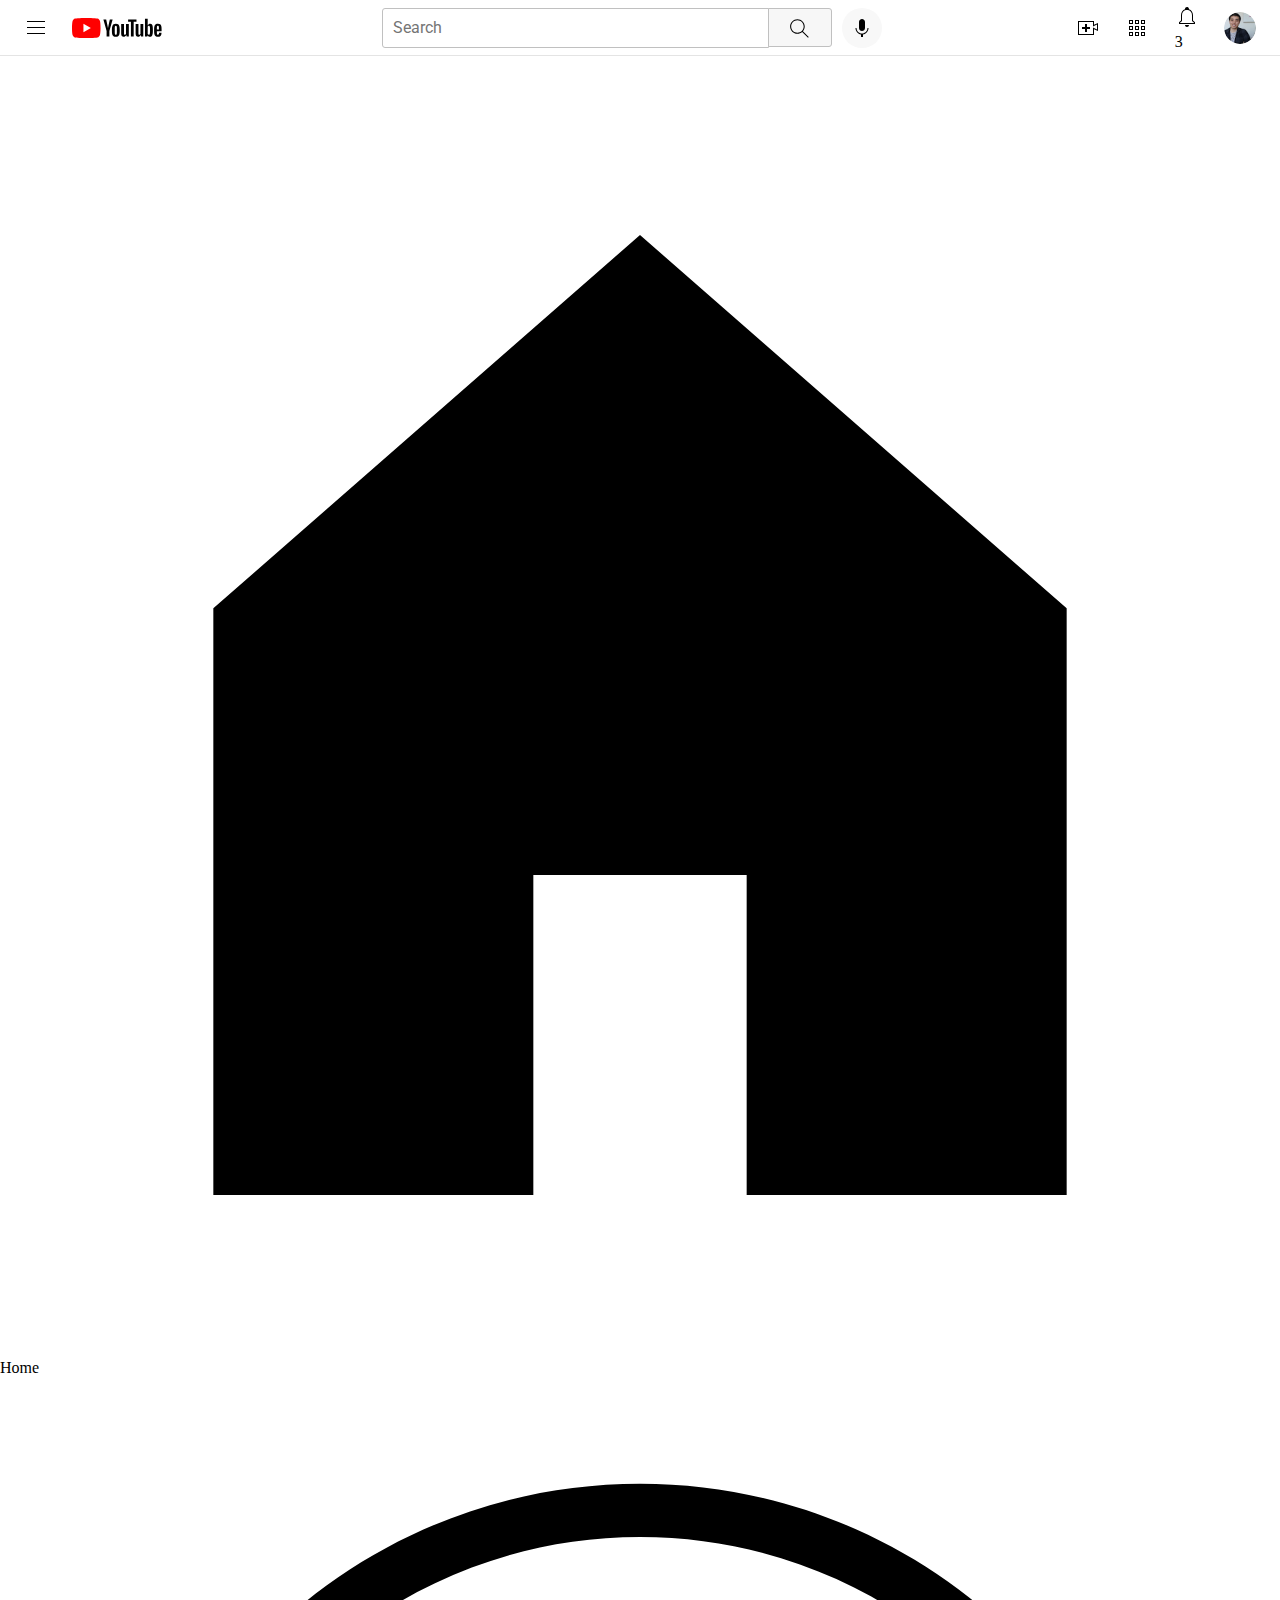
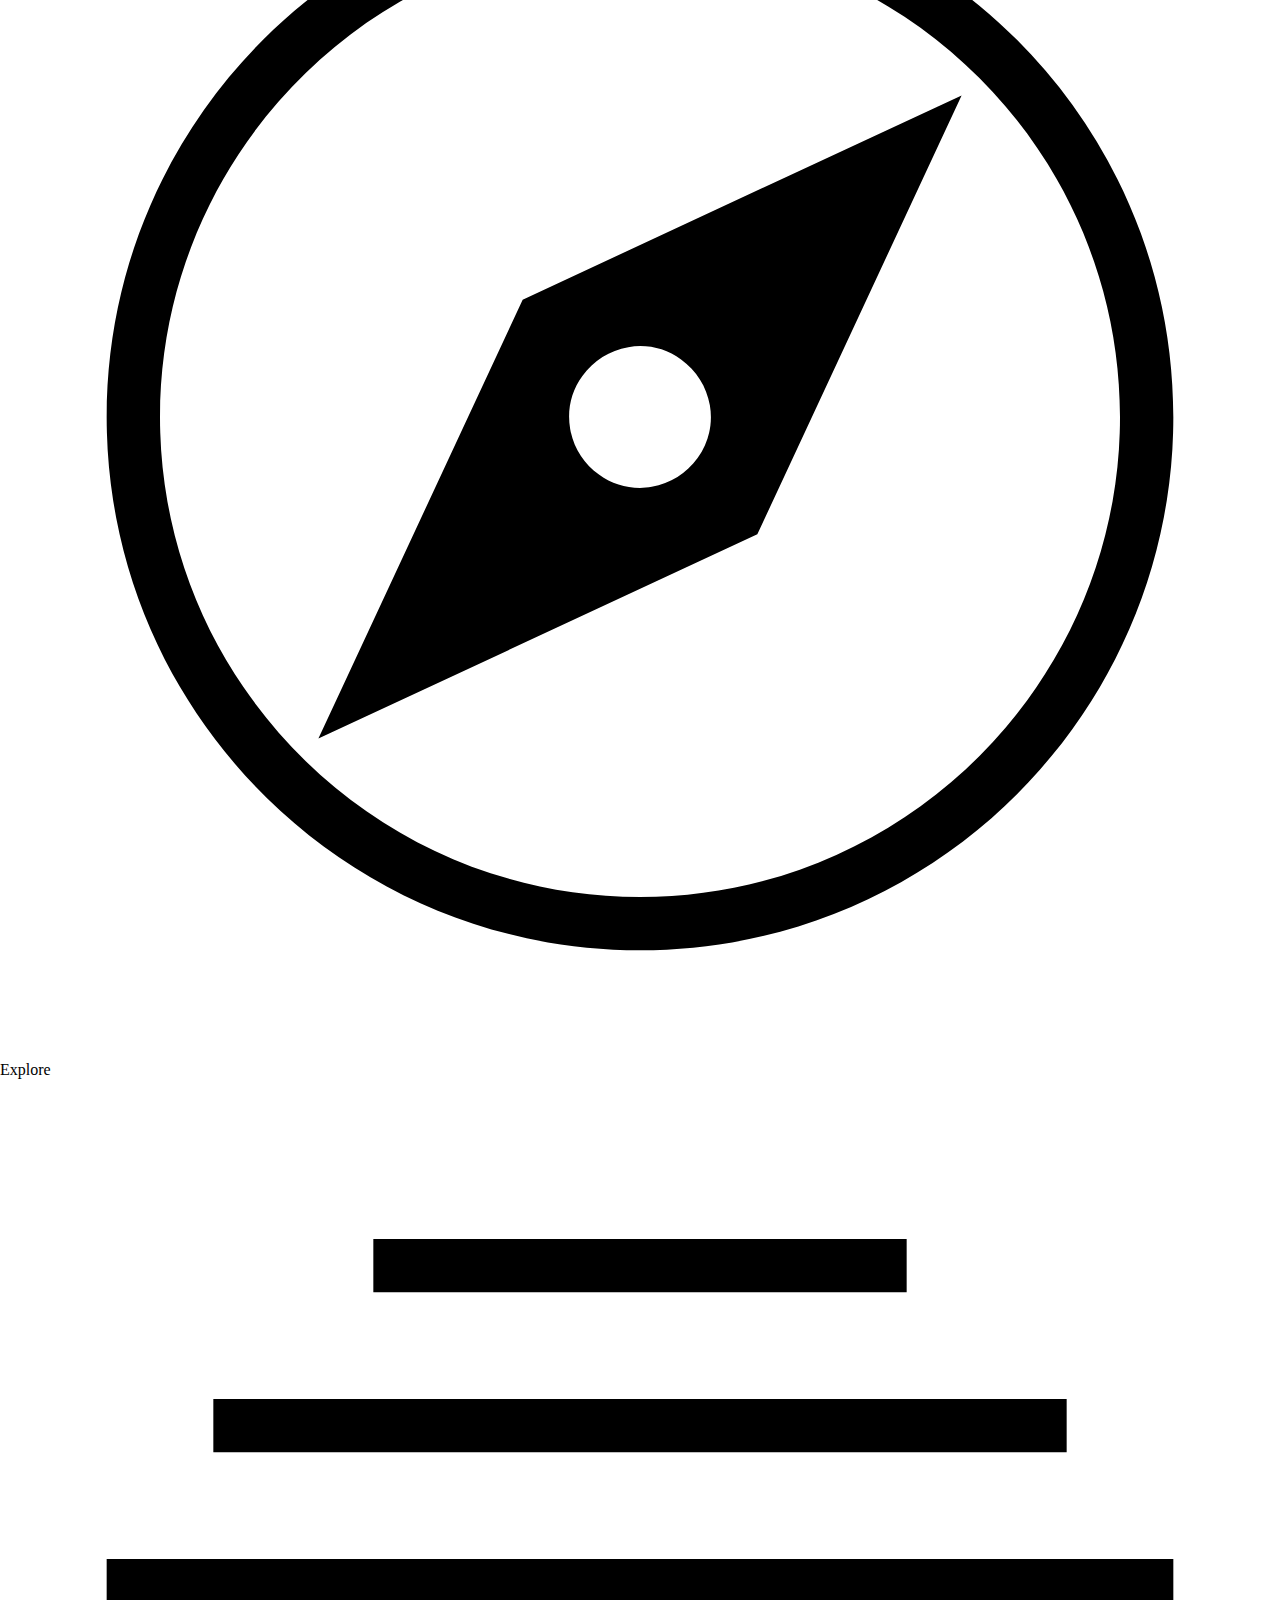
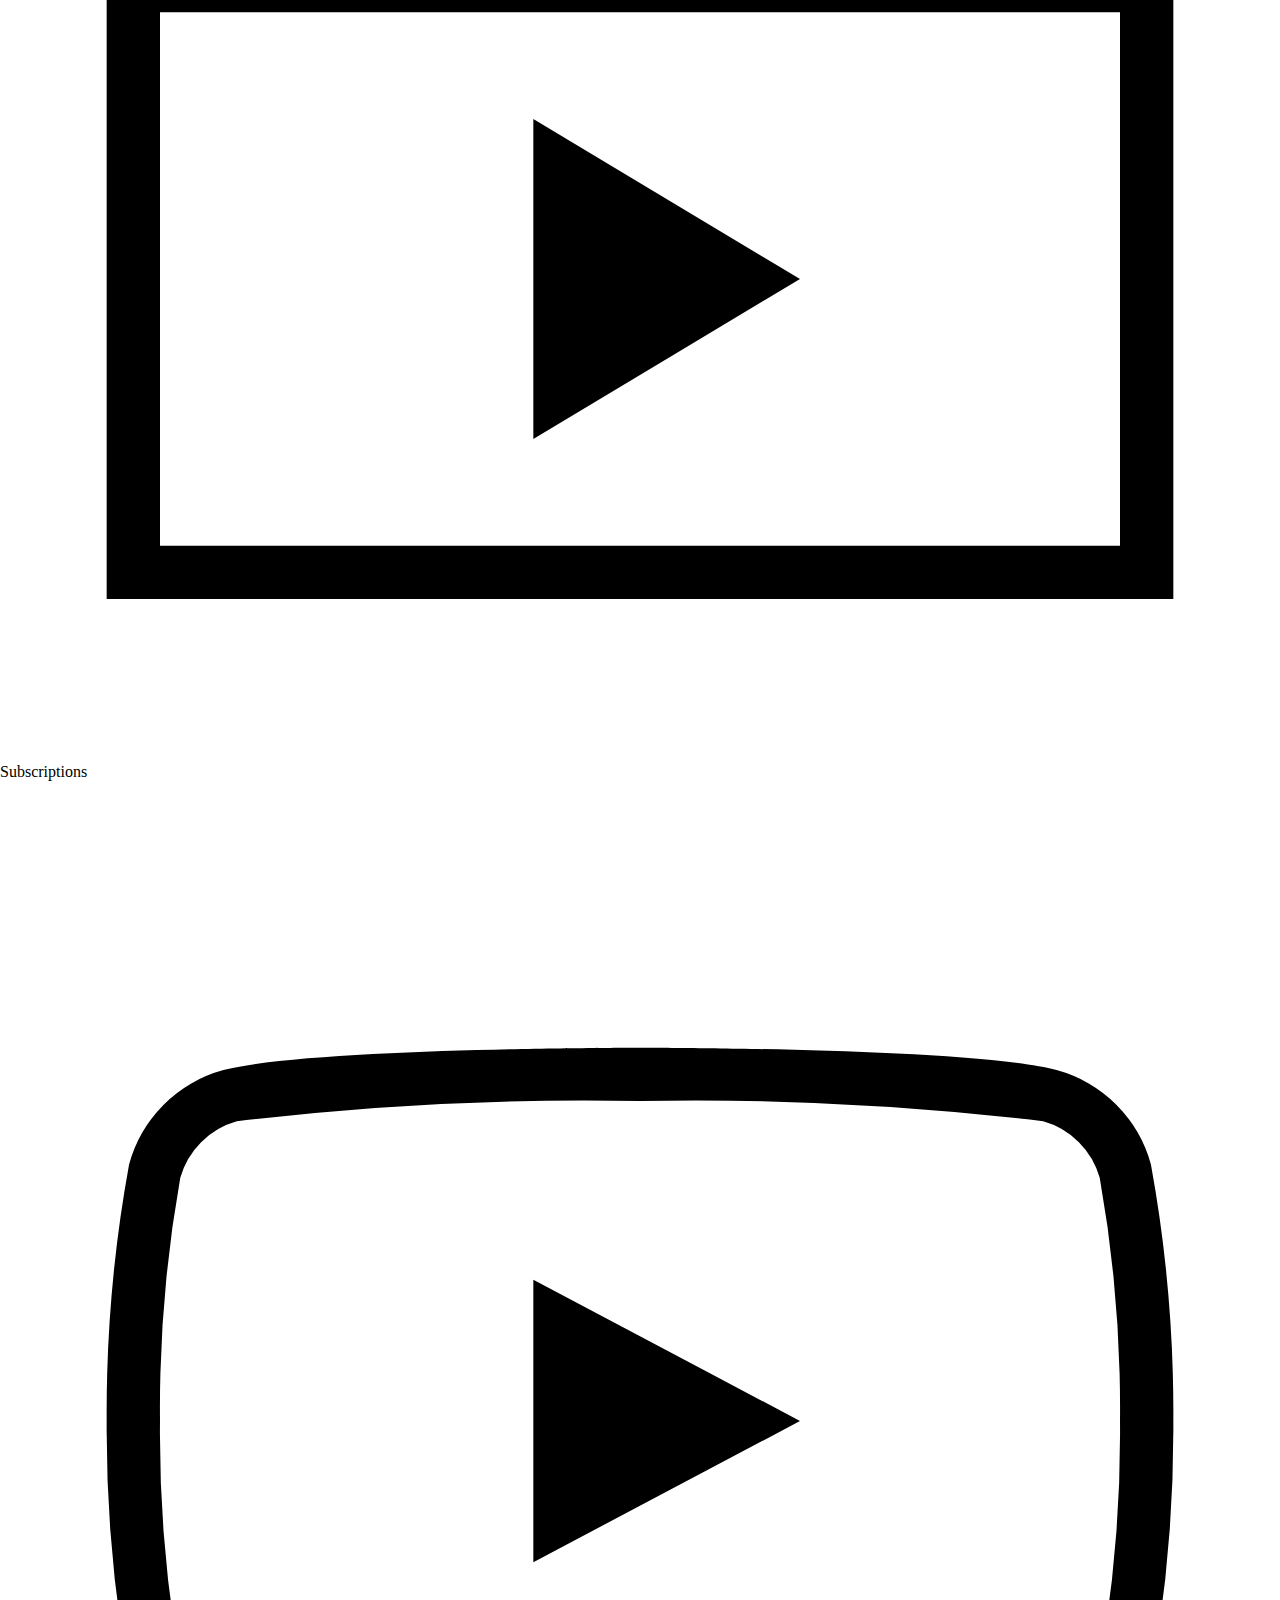
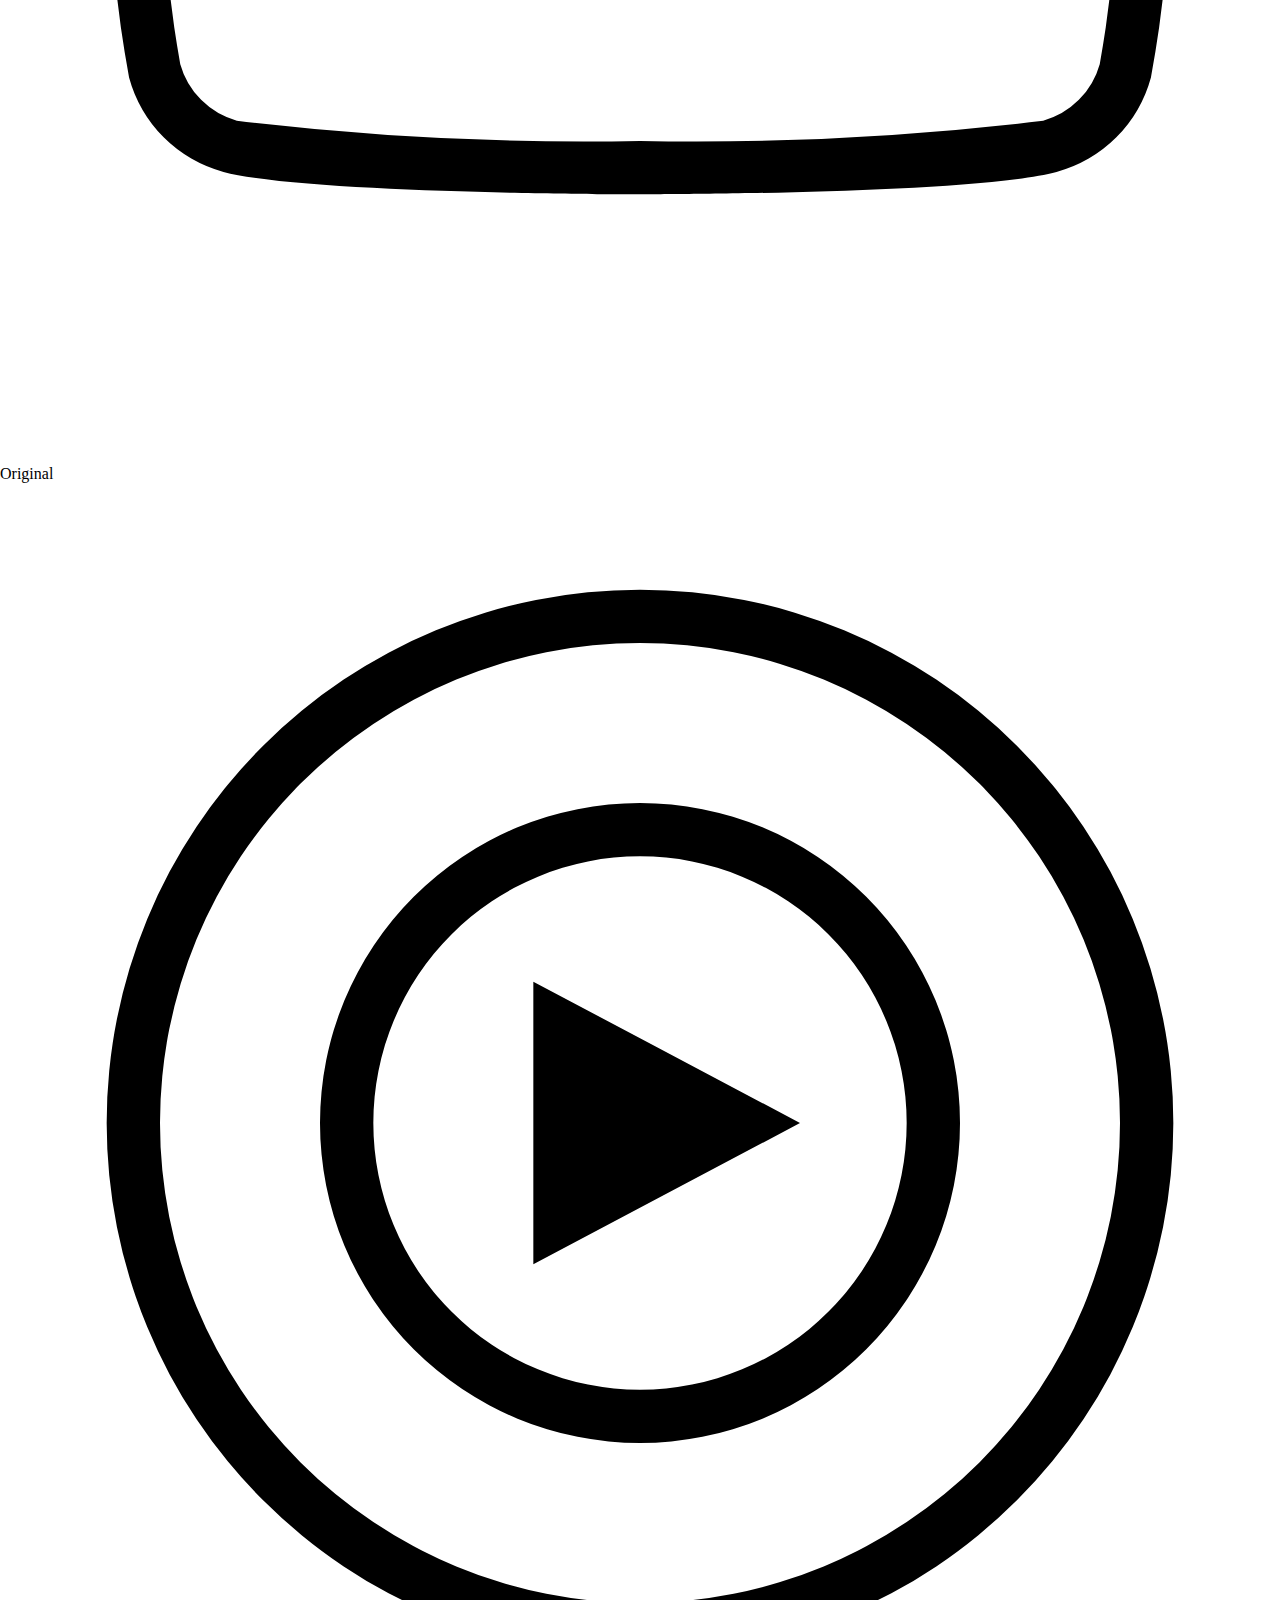
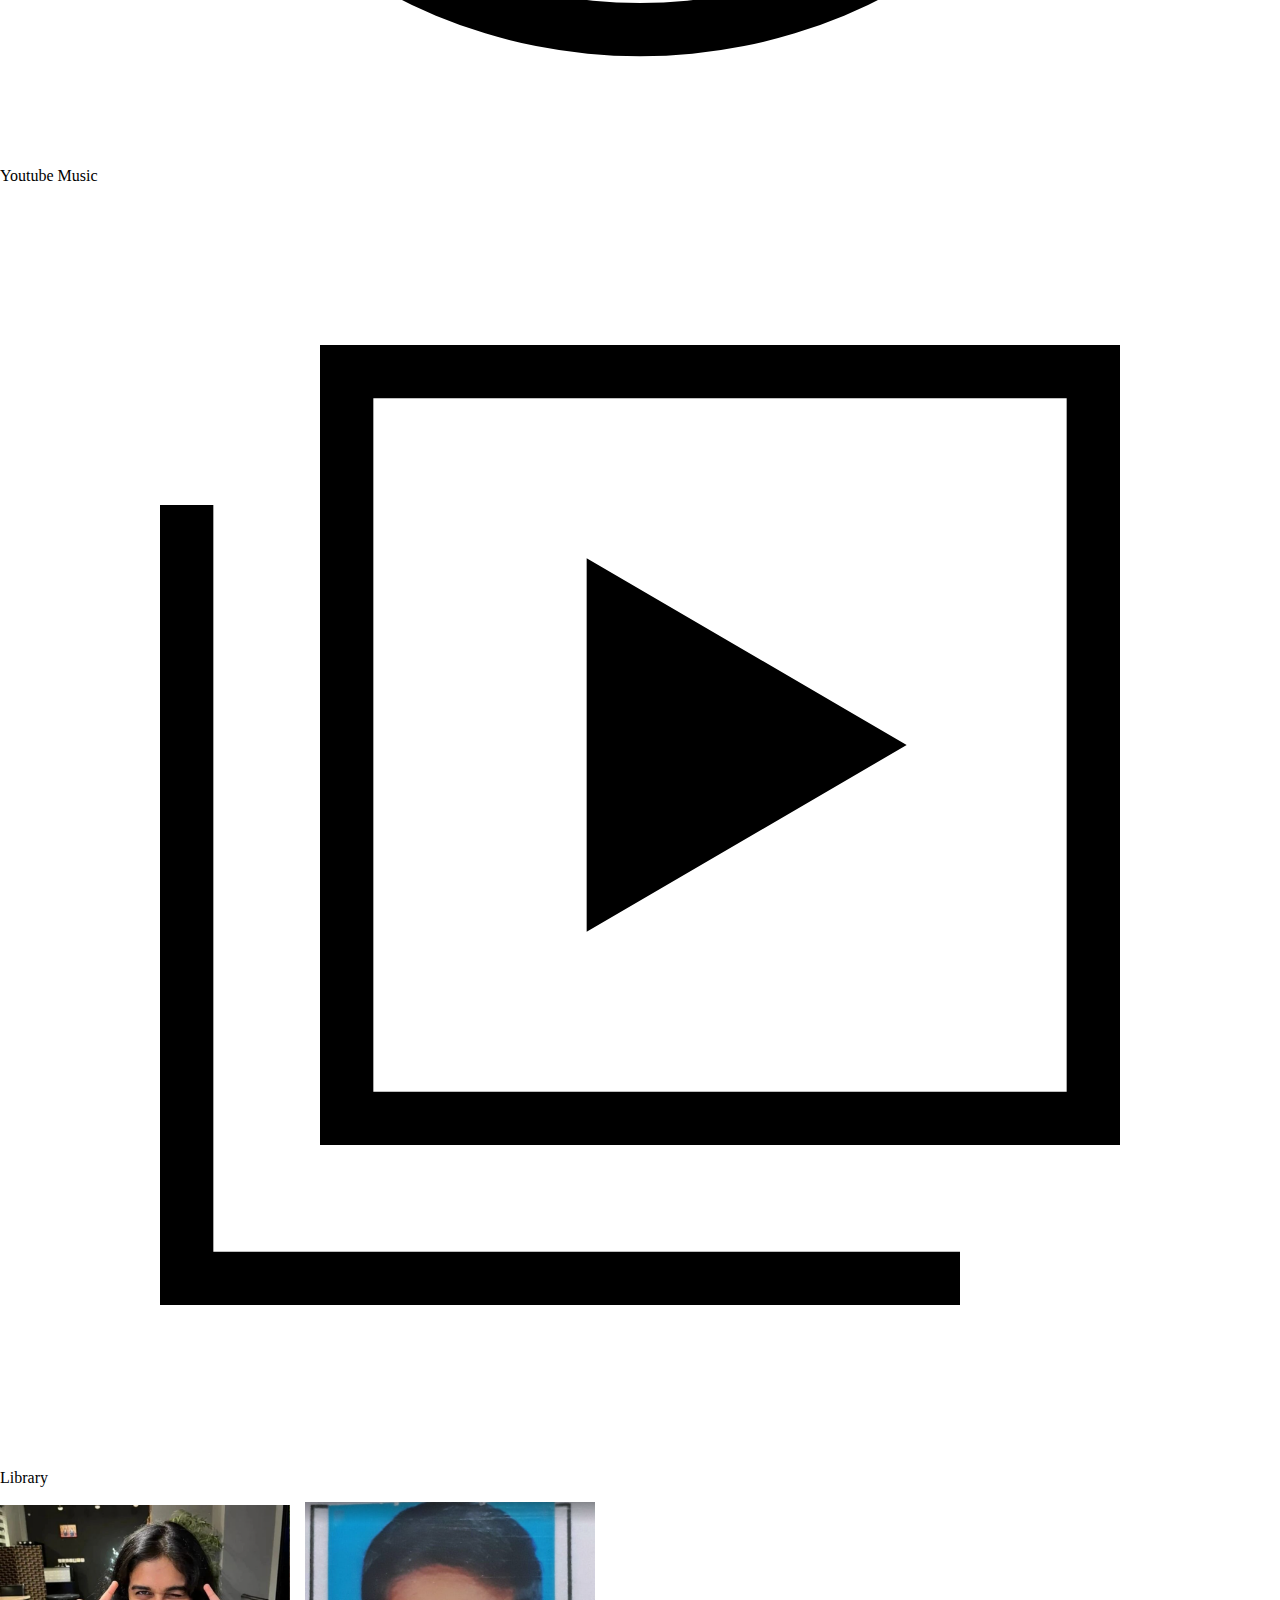
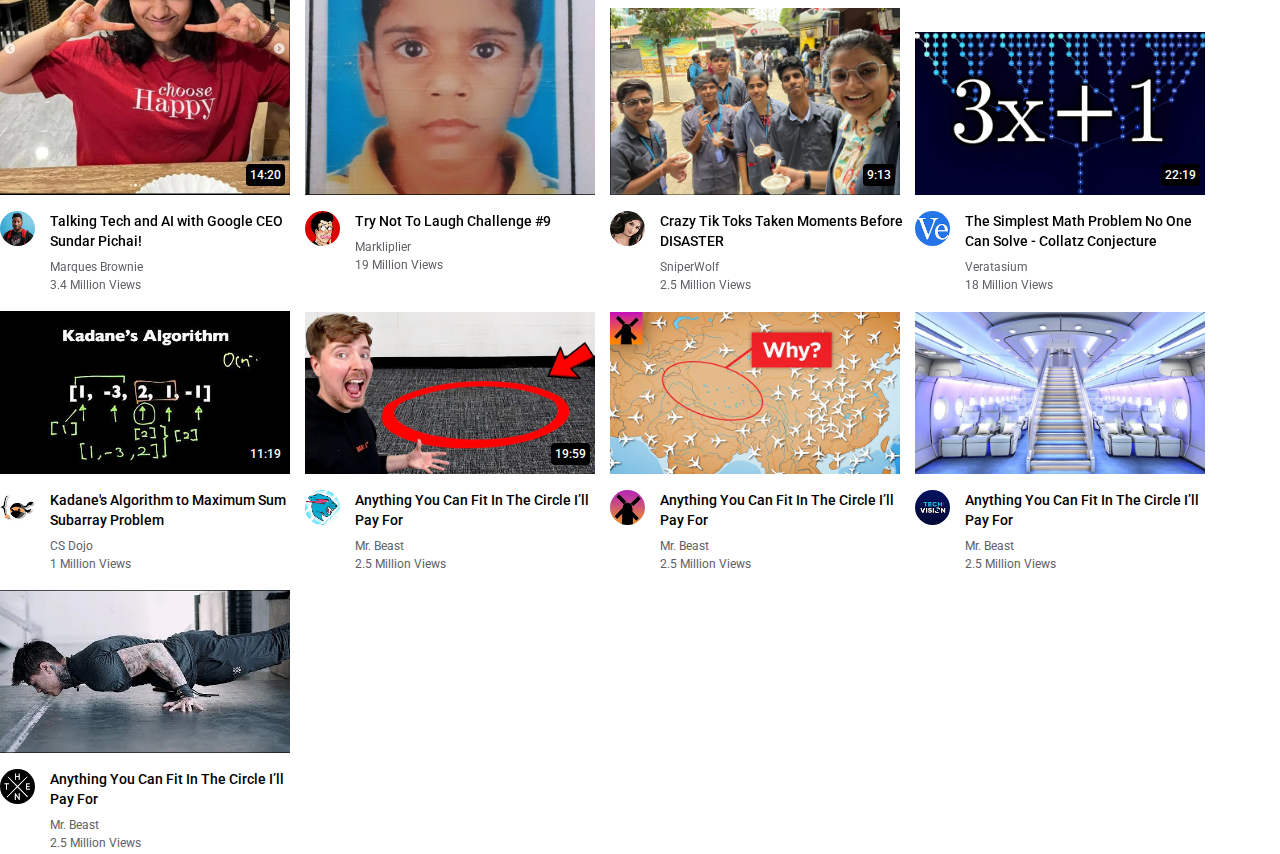
<file: index.html>
<!DOCTYPE html>
<html lang="en">

<head>

    <title>Youtube</title>

    <link rel="preconnect" href="https://fonts.googleapis.com">
    <link rel="preconnect" href="https://fonts.gstatic.com" crossorigin>
    <link href="https://fonts.googleapis.com/css2?family=Roboto:wght@400;500;700&display=swap" rel="stylesheet">

    <link rel="stylesheet" href="Youtube/styles/general.css">
    <link rel="stylesheet" href="Youtube/styles/header.css">
    <link rel="stylesheet" href="Youtube/styles/video.css">
</head>

<body>
    <div class="header">
        <div class="left-section">
            <img class="hamburger-menu" src="Youtube/images/hamburger-menu.svg">
            <img class="youtube-logo" src="Youtube/images/youtube-logo.svg">
        </div>
        
        <div class="middle-section">
            <input class="search-bar" type="text" placeholder="Search">
            <button class="search-button" ><img class="image-search" src="Youtube/images/search.svg">
            </button>
            <button class="voice-button"><img class ="voice-search"src="Youtube/images/voice-search-icon.svg">
            </button>
        </div>
        
        <div class="right-section">
            <img class="upload" src="Youtube/images/upload.svg" alt="">
            <img class="youtube-apps" src="Youtube/images/youtube-apps.svg" alt="">
            <div class="notification-div">
                <img class="notifications"src="Youtube/images/notifications.svg" alt="">
                <div class="notification-badge">3</div>

            </div>
            
            <img class="channel-pfp"src="Youtube/images/my-channel.jpeg" alt="">
        </div>
    </div>

        <div class="sidebar">
            <div class="home">
                <img class="home-image" src="Youtube/images/home.svg" alt="">
                <div>Home</div>
            </div>
            <div class="home">
                <img class="home-image" src="Youtube/images/explore.svg" alt="">
                <div>Explore</div>
            </div>
            <div class="home">
                <img class="home-image" src="Youtube/images/subscriptions.svg" alt="">
                <div>Subscriptions</div>
            </div>
            <div class="home">
                <img class="home-image" src="Youtube/images/originals.svg" alt="">
                <div>Original</div>
            </div>
            <div class="home">
                <img class="home-image" src="Youtube/images/youtube-music.svg" alt="">
                <div>Youtube Music</div>
            </div>
            <div class="home">
                <img class="home-image" src="Youtube/images/library.svg" alt="">
                <div>Library</div>
            </div>
        </div>

    <div class="layout">
        <div class="video_1">
            <div>
                <img class="thumbnail1" src="Youtube/images/eeee.png">
                <div class="video-time">14:20</div>
            </div>
            <div class="video-info-grid">
                <div class="channel_photo"><img class="profile_picture" src="Youtube/images/gunda.jpeg"></div>
                <div class="video_writeup">
                    <p class="video_title">Talking Tech and AI with Google CEO Sundar Pichai!</p>
                <p class="video_author">Marques Brownie</p>
                <p class="video_author">3.4 Million Views</p>
                </div>  
            </div>
        </div>
    

        <div class="video_1">
            <div>
                <img class="thumbnail1" src="Youtube/images/Screenshot 2023-10-11 193411.png">
            </div>
            <div class="video-info-grid">
                <div class="channel_photo"><img class="profile_picture" src="Youtube/images/channel-2.jpeg"></div>
                <div class="video_writeup">
                    <p class="video_title">
                        Try Not To Laugh Challenge #9</p>
                <p class="video_author">Markliplier</p>
                <p class="video_author">19 Million Views</p>
                </div>  
            </div>

        </div>

        <div class="video_1">
            <div>
                <img class="thumbnail1" src="Youtube/images/picnic.png">
                <div class="video-time">9:13</div>
            </div>
            <div class="video-info-grid">
                <div class="channel_photo"><img class="profile_picture" src="Youtube/images/channel-3.jpeg"></div>
                <div class="video_writeup">
                    <p class="video_title">   
                        Crazy Tik Toks Taken Moments Before DISASTER</p>
                <p class="video_author">SniperWolf</p>
                <p class="video_author">2.5 Million Views</p>
                </div>  
            </div>

        </div>

        <div class="video_1">
            <div>
                <img class="thumbnail1" src="Youtube/images/thumbnail-4.webp">
                <div class="video-time">22:19</div>
            </div>
            <div class="video-info-grid">
                <div class="channel_photo"><img class="profile_picture" src="Youtube/images/channel-4.jpeg"></div>
                <div class="video_writeup">
                    <p class="video_title">  
                        The Simplest Math Problem
                         No One Can Solve - Collatz Conjecture</p>
                <p class="video_author">Veratasium</p>
                <p class="video_author">18 Million Views</p>
                </div>  
            </div>

        </div>

        <div class="video_1">
            <div>
                <img class="thumbnail1" src="Youtube/images/thumbnail-5.webp">
                <div class="video-time">11:19</div>
            </div>
            <div class="video-info-grid">
                <div class="channel_photo"><img class="profile_picture" src="Youtube/images/channel-5.jpeg"></div>
                <div class="video_writeup">
                    <p class="video_title">   
                        
                    Kadane's Algorithm to Maximum Sum Subarray Problem</p>
                <p class="video_author">CS Dojo</p>
                <p class="video_author">1 Million Views</p>
                </div>  
            </div>

        </div>

        <div class="video_1">
            <div>
                <img class="thumbnail1" src="Youtube/images/thumbnail-6.webp">
                <div class="video-time">19:59</div>
            </div>
            <div class="video-info-grid">
                <div class="channel_photo"><img class="profile_picture" src="Youtube/images/channel-6.jpeg"></div>
                <div class="video_writeup">
                    <p class="video_title">   
                        
                        Anything You Can Fit In The Circle I’ll Pay For</p>
                <p class="video_author">Mr. Beast</p>
                <p class="video_author">2.5 Million Views</p>
                </div>  
            </div>

        </div>

        <div class="video_1">
            <div>
                <img class="thumbnail1" src="Youtube/images/thumbnail-7.webp">
            </div>
            <div class="video-info-grid">
                <div class="channel_photo"><img class="profile_picture" src="Youtube/images/channel-7.jpeg"></div>
                <div class="video_writeup">
                    <p class="video_title">   
                        
                        Anything You Can Fit In The Circle I’ll Pay For</p>
                <p class="video_author">Mr. Beast</p>
                <p class="video_author">2.5 Million Views</p>
                </div>  
            </div>
        </div>

        <div class="video_1">
            <div>
                <img class="thumbnail1" src="Youtube/images/thumbnail-8.webp">
            </div>
            <div class="video-info-grid">
                <div class="channel_photo"><img class="profile_picture" src="Youtube/images/channel-8.jpeg"></div>
                <div class="video_writeup">
                    <p class="video_title">   
                        
                        Anything You Can Fit In The Circle I’ll Pay For</p>
                <p class="video_author">Mr. Beast</p>
                <p class="video_author">2.5 Million Views</p>
                </div>  
            </div>
        </div>

        <div class="video_1">
            <div>
                <img class="thumbnail1" src="Youtube/images/thumbnail-9.webp">
            </div>
            <div class="video-info-grid">
                <div class="channel_photo"><img class="profile_picture" src="Youtube/images/channel-9.jpeg"></div>
                <div class="video_writeup">
                    <p class="video_title">   
                        
                        Anything You Can Fit In The Circle I’ll Pay For</p>
                <p class="video_author">Mr. Beast</p>
                <p class="video_author">2.5 Million Views</p>
                </div>  
            </div>
        </div>
        
    </div>
</body>
</html>
</file>
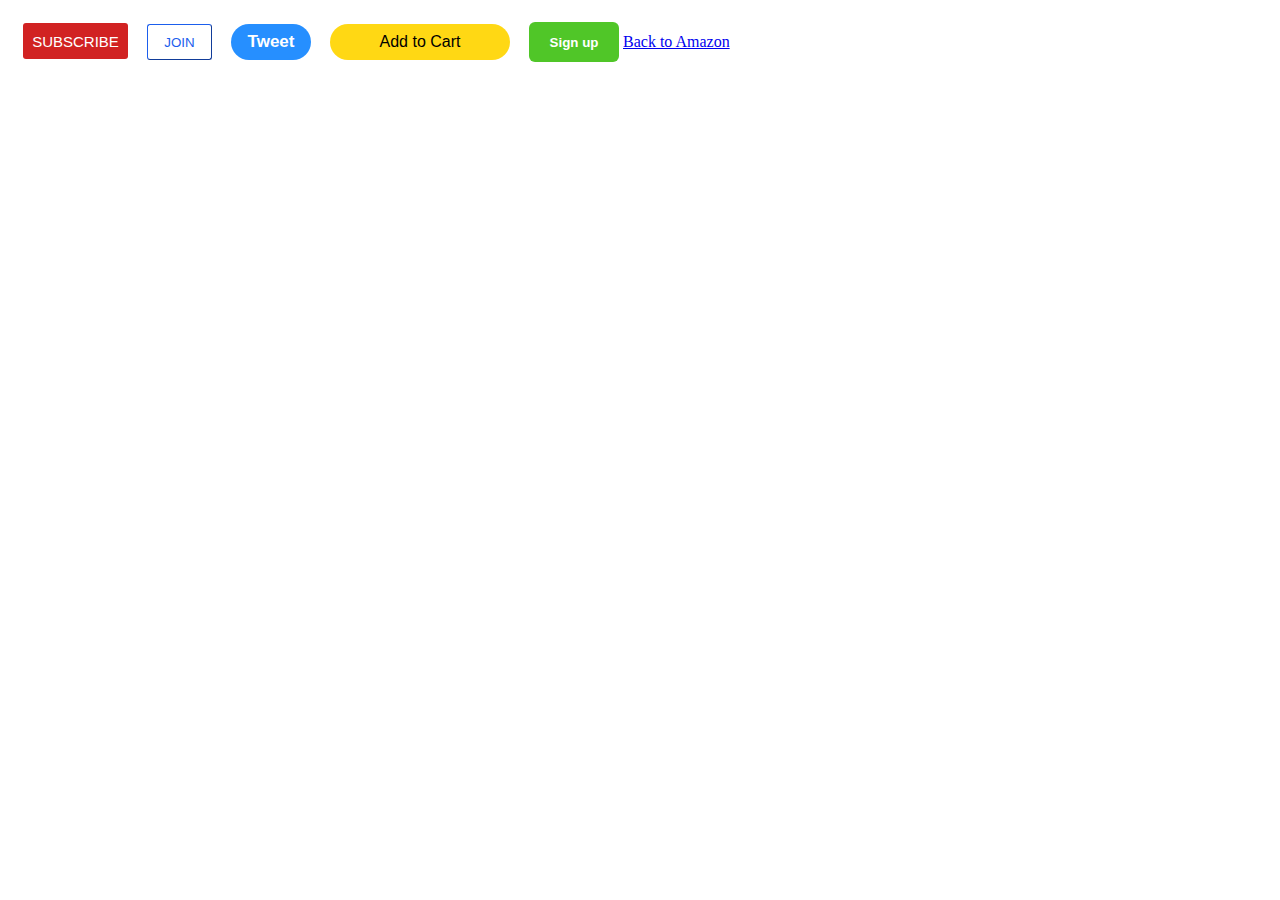
<file: introduction/index.html>
<!DOCTYPE html>

    <Style>
        .subscribe{
            background-color: rgb(209, 34, 34);
            border:none;
            height:36px;
            width:105px;
            margin: 15px;
            color: white;
            border-radius: 3px;
            font-size: 15px;
            cursor: pointer;
        }
        .join{
            color: rgb(27, 94, 237);
            border-color: rgb(27,94,237);
            border-radius: 3px;
            border-style: solid color;
            height:36px;
            width: 65px;
            background-color: white;
            border-width: 1.5px;
            cursor:pointer;
            margin-right:15px;
        }
        .join:hover{
            background-color: rgb(27, 94, 237);
            color:white;
        }
        .tweet{
            background-color: rgb(38, 143, 255);
            color: white;
            border: none;
            height:36px;
            width:80px;
            border-radius: 18px;
            font-weight: bold;
            font-size: 17px;
            cursor: pointer;

        }
        .tweet:hover{
            background-color: rgb(0, 219, 150);

        }
        .amazon{
            background-color: rgb(255, 216, 20);
            border:none;
            height: 36px;
            width: 180px;
            border-radius: 90px;
            margin-left: 15px;
            cursor: pointer;
            font-size: medium;

        }
        .amazon:hover{
            opacity: 0.54;
        }
        .github{
            background-color: rgba(47, 187, 0, 0.844);
            border-radius: 0px;
            height:40px;
            width:90px;
            border: none;
            margin-left: 15px;
            color: white;
            border-radius: 6px;
            font-weight: bold;

        }
        .github:hover{
            opacity:0.54;
            cursor: pointer;
        }




    </Style>
<head>
    <title>Website</title>
</head>
<body>
    <a href="https://www.youtube.com/"><button class="subscribe">SUBSCRIBE</button></a>
    <a href="https://twitter.com/"><button class="join">JOIN</button ></a>
    <a href="https://twitter.com/"><button class="tweet">Tweet</button></a>
    <button class="amazon">Add to Cart</button>
    <button class="github">Sign up</button>
    <a href="https://amazon.com/"><head class="backtoamazon">Back to Amazon</head></a>
</body>
</html>
</file>
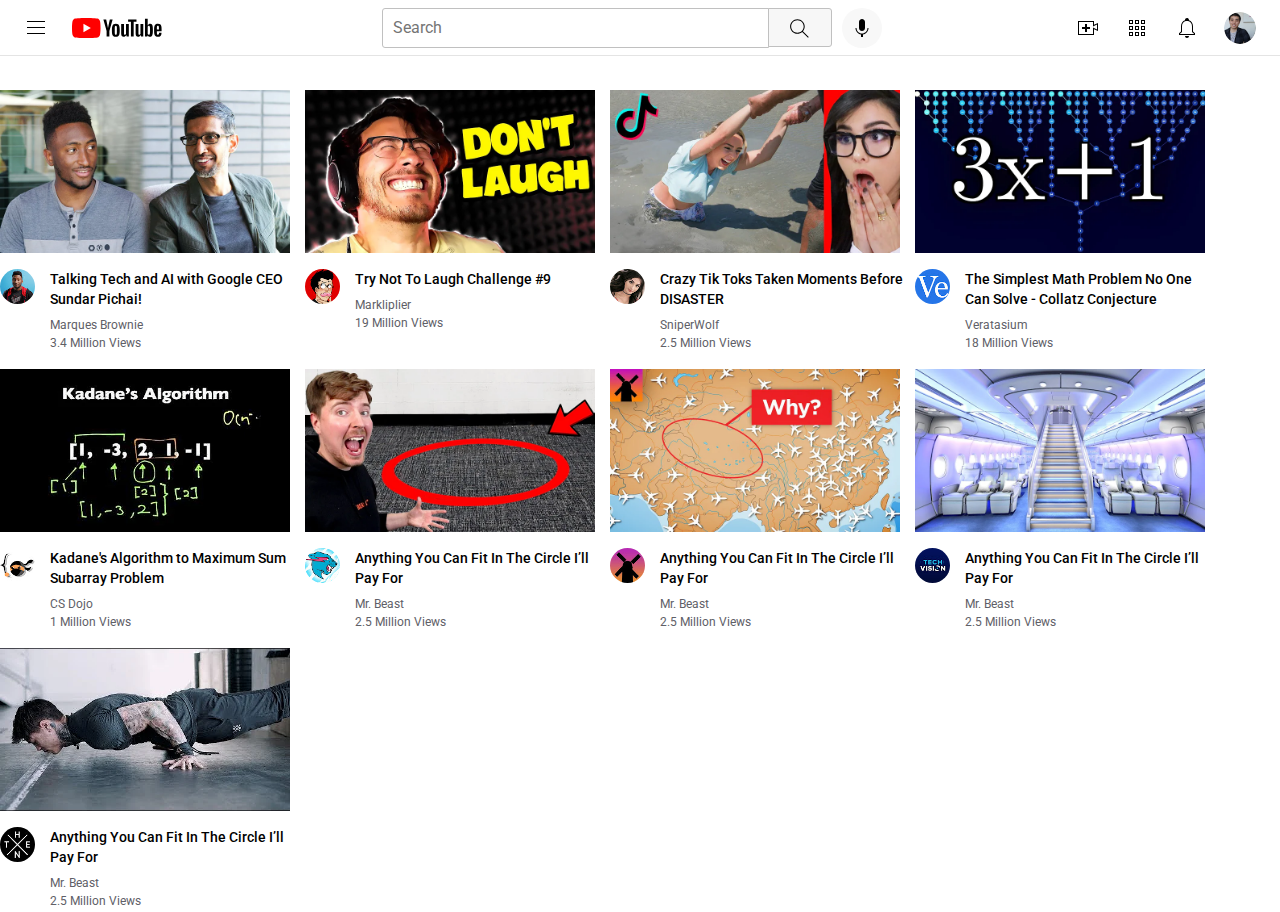
<file: youtube.html>
<!DOCTYPE html>
<html lang="en">

<head>

    <title>Youtube</title>

    <link rel="preconnect" href="https://fonts.googleapis.com">
    <link rel="preconnect" href="https://fonts.gstatic.com" crossorigin>
    <link href="https://fonts.googleapis.com/css2?family=Roboto:wght@400;500;700&display=swap" rel="stylesheet">

    <link rel="stylesheet" href="Youtube/styles/general.css">
    <link rel="stylesheet" href="Youtube/styles/header.css">
    <link rel="stylesheet" href="Youtube/styles/video.css">
</head>

<body>
    <div class="header">
        <div class="left-section">
            <img class="hamburger-menu" src="Youtube/images/hamburger-menu.svg">
            <img class="youtube-logo" src="Youtube/images/youtube-logo.svg">


        </div>
        
        <div class="middle-section">
            <input class="search-bar" type="text" placeholder="Search">
            <button class="search-button" ><img class="image-search" src="Youtube/images/search.svg">
            </button>
            <button class="voice-button"><img class ="voice-search"src="Youtube/images/voice-search-icon.svg">
            </button>
        </div>
        
        <div class="right-section">
            <img class="upload" src="Youtube/images/upload.svg" alt="">
            <img class="youtube-apps" src="Youtube/images/youtube-apps.svg" alt="">
            <img class="notifications"src="Youtube/images/notifications.svg" alt="">
            <img class="channel-pfp"src="Youtube/images/my-channel.jpeg" alt="">
        </div>
    </div>

    <div class="layout">
        <div class="video_1">
            <div>
                <img class="thumbnail1" src="Youtube/images/thumbnail-1.webp">
            </div>
            <div class="video-info-grid">
                <div class="channel_photo"><img class="profile_picture" src="Youtube/images/gunda.jpeg"></div>
                <div class="video_writeup">
                    <p class="video_title">Talking Tech and AI with Google CEO Sundar Pichai!</p>
                <p class="video_author">Marques Brownie</p>
                <p class="video_author">3.4 Million Views</p>
                </div>  
            </div>
        </div>
    

        <div class="video_1">
            <div>
                <img class="thumbnail1" src="Youtube/images/thumbnail-2.webp">
            </div>
            <div class="video-info-grid">
                <div class="channel_photo"><img class="profile_picture" src="Youtube/images/channel-2.jpeg"></div>
                <div class="video_writeup">
                    <p class="video_title">
                        Try Not To Laugh Challenge #9</p>
                <p class="video_author">Markliplier</p>
                <p class="video_author">19 Million Views</p>
                </div>  
            </div>

        </div>

        <div class="video_1">
            <div>
                <img class="thumbnail1" src="Youtube/images/thumbnail-3.webp">
            </div>
            <div class="video-info-grid">
                <div class="channel_photo"><img class="profile_picture" src="Youtube/images/channel-3.jpeg"></div>
                <div class="video_writeup">
                    <p class="video_title">   
                        Crazy Tik Toks Taken Moments Before DISASTER</p>
                <p class="video_author">SniperWolf</p>
                <p class="video_author">2.5 Million Views</p>
                </div>  
            </div>

        </div>

        <div class="video_1">
            <div>
                <img class="thumbnail1" src="Youtube/images/thumbnail-4.webp">
            </div>
            <div class="video-info-grid">
                <div class="channel_photo"><img class="profile_picture" src="Youtube/images/channel-4.jpeg"></div>
                <div class="video_writeup">
                    <p class="video_title">  
                        The Simplest Math Problem
                         No One Can Solve - Collatz Conjecture</p>
                <p class="video_author">Veratasium</p>
                <p class="video_author">18 Million Views</p>
                </div>  
            </div>

        </div>

        <div class="video_1">
            <div>
                <img class="thumbnail1" src="Youtube/images/thumbnail-5.webp">
            </div>
            <div class="video-info-grid">
                <div class="channel_photo"><img class="profile_picture" src="Youtube/images/channel-5.jpeg"></div>
                <div class="video_writeup">
                    <p class="video_title">   
                        
                    Kadane's Algorithm to Maximum Sum Subarray Problem</p>
                <p class="video_author">CS Dojo</p>
                <p class="video_author">1 Million Views</p>
                </div>  
            </div>

        </div>

        <div class="video_1">
            <div>
                <img class="thumbnail1" src="Youtube/images/thumbnail-6.webp">
            </div>
            <div class="video-info-grid">
                <div class="channel_photo"><img class="profile_picture" src="Youtube/images/channel-6.jpeg"></div>
                <div class="video_writeup">
                    <p class="video_title">   
                        
                        Anything You Can Fit In The Circle I’ll Pay For</p>
                <p class="video_author">Mr. Beast</p>
                <p class="video_author">2.5 Million Views</p>
                </div>  
            </div>

        </div>

        <div class="video_1">
            <div>
                <img class="thumbnail1" src="Youtube/images/thumbnail-7.webp">
            </div>
            <div class="video-info-grid">
                <div class="channel_photo"><img class="profile_picture" src="Youtube/images/channel-7.jpeg"></div>
                <div class="video_writeup">
                    <p class="video_title">   
                        
                        Anything You Can Fit In The Circle I’ll Pay For</p>
                <p class="video_author">Mr. Beast</p>
                <p class="video_author">2.5 Million Views</p>
                </div>  
            </div>
        </div>

        <div class="video_1">
            <div>
                <img class="thumbnail1" src="Youtube/images/thumbnail-8.webp">
            </div>
            <div class="video-info-grid">
                <div class="channel_photo"><img class="profile_picture" src="Youtube/images/channel-8.jpeg"></div>
                <div class="video_writeup">
                    <p class="video_title">   
                        
                        Anything You Can Fit In The Circle I’ll Pay For</p>
                <p class="video_author">Mr. Beast</p>
                <p class="video_author">2.5 Million Views</p>
                </div>  
            </div>
        </div>

        <div class="video_1">
            <div>
                <img class="thumbnail1" src="Youtube/images/thumbnail-9.webp">
            </div>
            <div class="video-info-grid">
                <div class="channel_photo"><img class="profile_picture" src="Youtube/images/channel-9.jpeg"></div>
                <div class="video_writeup">
                    <p class="video_title">   
                        
                        Anything You Can Fit In The Circle I’ll Pay For</p>
                <p class="video_author">Mr. Beast</p>
                <p class="video_author">2.5 Million Views</p>
                </div>  
            </div>
        </div>
        
    </div>
</body>
</html>
</file>
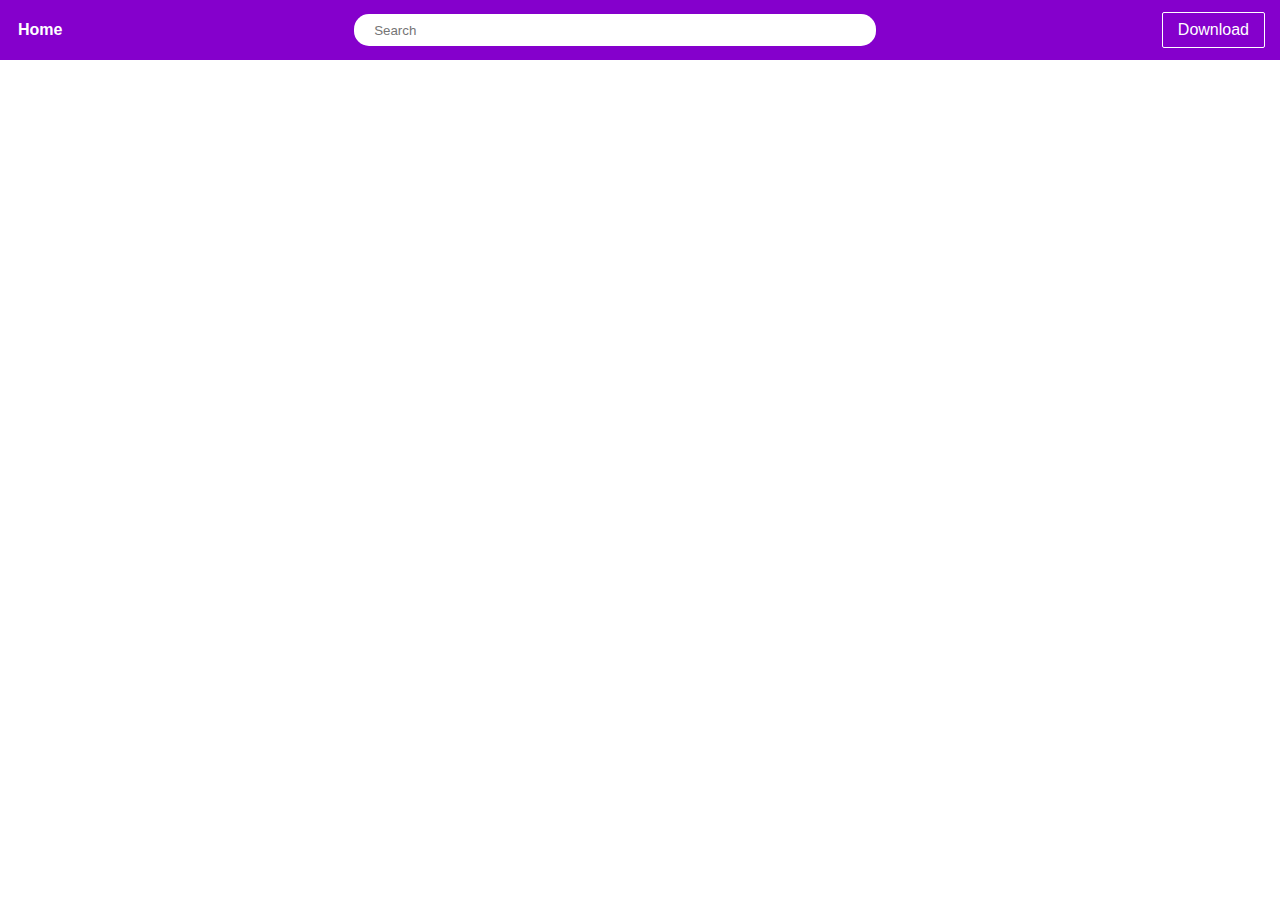
<file: introduction/text.html>
<!DOCTYPE html>
<html lang="en">
<style>
body{
    margin:0px;
}
.layout{
    display:flex;
    flex-direction: row;
    background-color: rgb(133, 0, 204);
    height:60px;
    justify-content: space-between;
    align-items:center;
    
}

.home_button{
    font-weight: bold;
    margin-left: 12px;
    border-style: none;
    background-color: rgb(133, 0, 204);
    font-size: 16px;
    color: white;
}
.search_button{
    width: 500px;
    border: none;
    margin-top: 12px;
    margin-bottom: 12px;
    height: 30px;
    border-radius: 15px;
    padding-left: 20px;

}

.download_button{
    background-color: rgb(133, 0, 204);
    color: white;
    font-size: 16px;
    border-width: 1px;
    border-style: solid;
    border-color: white;
    border-radius: 2px;
    padding-top: 8px;
    padding-bottom: 8px;
    padding-left: 15px;
    padding-right: 15px;
    margin-right: 15px;
}


</style>
<head>
    <title>header</title>
</head>
<body>
    <div class="layout">
        <div class="home">
            <button class="home_button">Home</button>
        </div>
        
        <div class="search">
            <input class="search_button" type="text" placeholder="Search">
        </div>

        <div class="download">
            <button class="download_button">Download</button>
        </div>
        
    </div>
</body>
</html>
</file>
<file: Youtube/styles/general.css>
p{
    font-family: roboto,arial;
    margin-top: 0px;
    margin-bottom:0px;
}
body{
    margin:0;
    padding-top: 75px;
}
</file>
<file: Youtube/styles/header.css>
.header{
    height:55px;
    display:flex;
    flex-direction: row;
    justify-content: space-between;
    position: fixed;
    top: 0;
    right: 0;
    left: 0;
    background-color: white;
    border-bottom: rgb(228,228,228);
    border-bottom-width: 1px;
    border-bottom-style: solid;
    
    
}
.left-section{
    
    display: flex;
    align-items: center;
}
.middle-section{
    flex: 1;
    margin-left: 70px;
    margin-right: 45px;
    max-width:500px;
    display: flex;
    align-items: center;
    
}

.right-section{
    width:180px; 
    display: flex;
    align-items: center;
    justify-content: space-between;
    margin-right: 24px;
    flex-shrink: 0;
}
.hamburger-menu{
    height:24px;
    margin-left: 24px;
    margin-right:24px;
    
}
.youtube-logo{
    height: 20px;
}
.search-button{
    width:64px;
    height:39px;
    border-style:solid;
    border-width:1px;
    border-color: rgb(192, 192, 192);
    background-color: #f7f7f7;
    border-top-right-radius:3px;
    border-bottom-right-radius:3px;
    margin-left: -1px;
    
}
.voice-button{
    height:40px;
    width:40px;
    background-color: #f8f8f8;
    border-style:none;
    border-radius: 6pc;
    margin-left: 10px;
 
}
.search-bar{
    height: 36px;
    width: px;
    flex:1;
    font-size: 16px;
    padding-left:10px;
    font-family: roboto,arial;
    border-width: 1px;
    border-style: solid;
    border-color: rgb(192, 192, 192);
    border-bottom-left-radius: 3px;
    border-top-left-radius: 3px;
}
.search-bar::placeholder{
    font-family:roboto,arial;
    font-size: 16px;
    

}
.image-search{
    height: 25px;
    background-color: #f7f7f7;
    margin-top: 4px;
    
}
.voice-search{
    height: 24px;
    margin-top: 4px;
}
.upload{
    height: 24px;
}
.youtube-apps{
    height: 24px;
}
.notifications{
    height: 24px;

}
.channel-pfp{
    height: 32px;
    border-radius: 16px;
}
</file>
<file: Youtube/styles/video.css>
.thumbnail1{
        width: 290px;
        display:inline-block; 
    }
    .thumbnail1:hover{
        cursor: pointer;
    }
    
    .video_1{
        width: 300px;
        display: inline-block;
        position:relative;
        
        margin-right: 1px;
        margin-top:15px;
        
    }
    .profile_picture{
        width:35px;
        border-radius: 50px;
        margin-top: 12px;
        
    }
    .profile_picture:hover{
        cursor: pointer;
    }
    .video_title{
        margin-top: 12px;
        font-weight: 500;
        line-height: 20px;
        margin-bottom: 9px;
        width:250px;
        font-size: 14px;
        
        
    }
    
    .video_author{
        font-size:12px;
        color: #606067;
        margin-bottom: 4px;
    }
    .video-info-grid{
        display:grid;
        grid-template-columns: 50px 1fr;
    }
    .video-time{
        background-color: black;
        color: white;
        position: absolute;
        bottom:110px;
        right:15px;
        font-family: roboto,arial;
        font-size: 12px;
        font-weight: 500;
        padding-right: 4px;
        padding-left:4px;
        padding-top:4px;
        padding-bottom: 4px;
        border-radius: 4px;
    }
    .layout{
        z-index: 0;
    }
</file>
